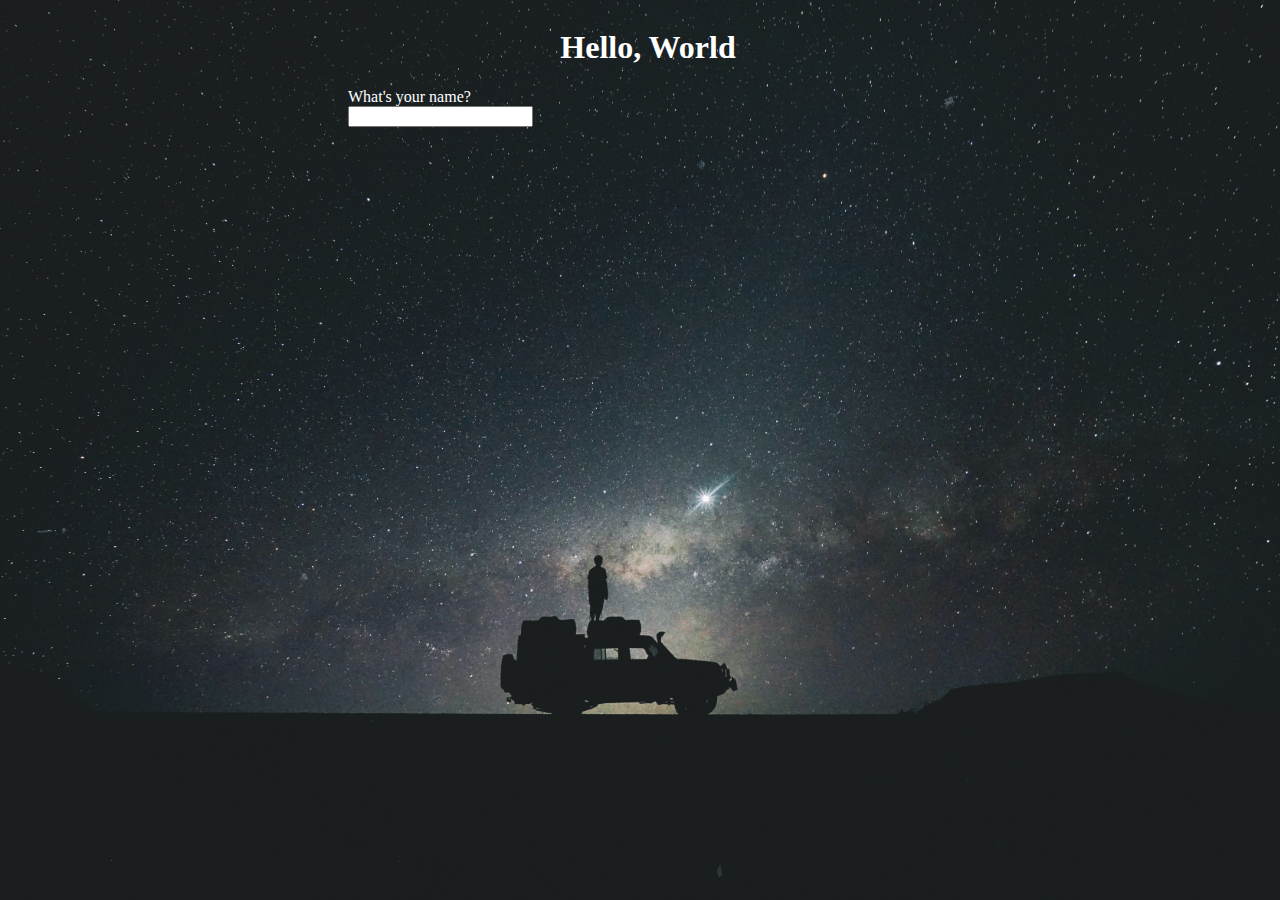
<file: 1_Project&TodoManager/projectFiles/index.html>
<!DOCTYPE html>
<html lang="en">
<head>
    <meta charset="UTF-8">
    <meta name="viewport" content="width=device-width, initial-scale=1.0">
    <link rel="stylesheet" href="./inputName/style.css">
    <link rel="stylesheet" href="./bgChange/style.css">
    <script src="https://ajax.googleapis.com/ajax/libs/jquery/3.5.1/jquery.min.js"></script>
    <title></title>
</head>
<body>
    <section id="backgroundImg"></section>
    <section id='mainPageFlex'>
        <h1 id="outputName"></h1>
        <section id="askName" class="visible">
            <form id="inputForm" method="put">
                <label> What's your name?
                    <input name="inputName" type="text" style="display:block" autocomplete="off">
                </label>
            </form>
        </section>
        <section id="calendar" class="hidden">
            <p>Set Your Main Deadline..</p>
            <p>calendar will visible here</p>
        </section>
    </section>

    <!-- onkeypress="JavaScript:if(event.keyCode==13) {localStorage.setItem('userName') = }" -->
    <script src="./bgChange/bgChange.js"></script>      
    <script src="./inputName/inputName.js"></script>  
</body>
</html>
</file>
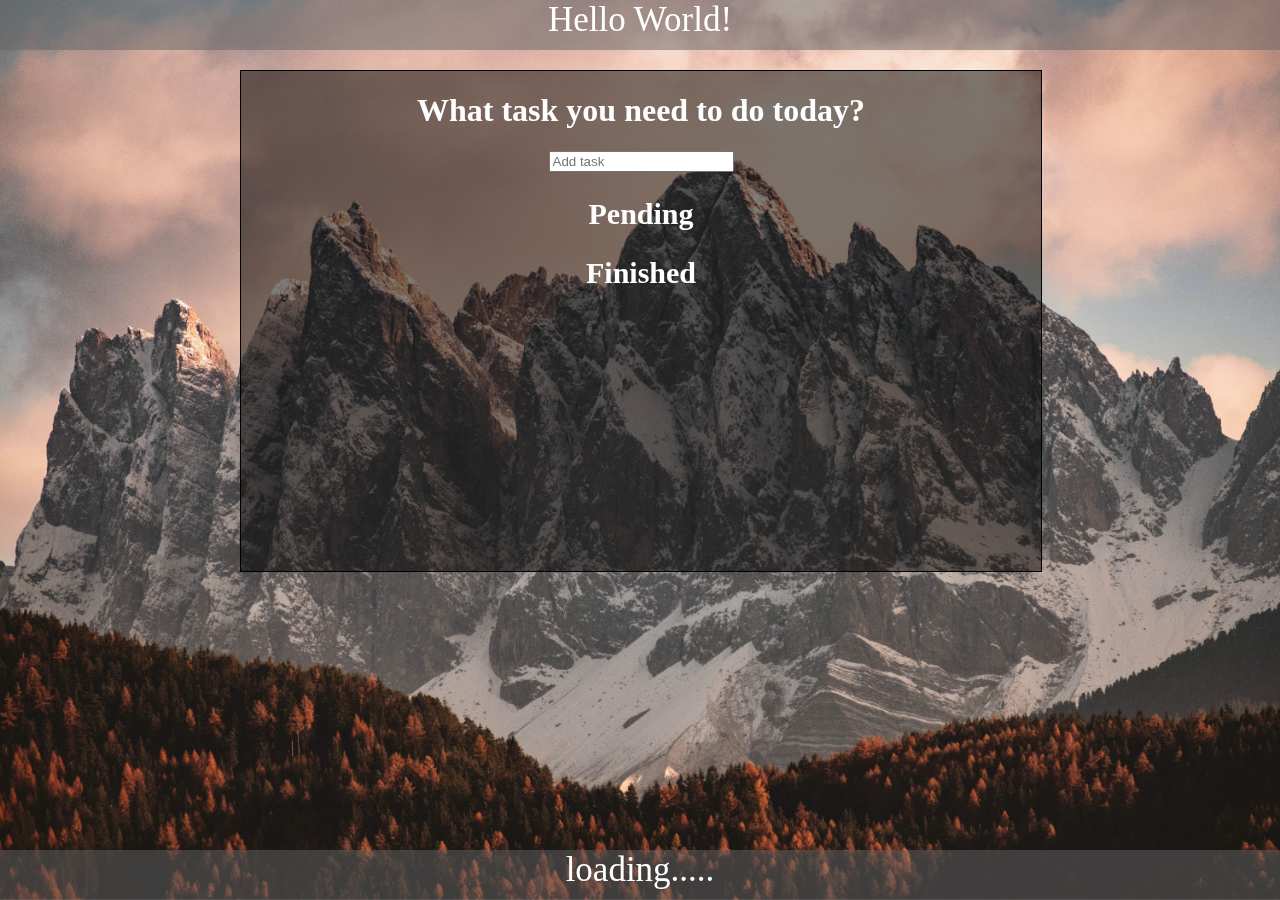
<file: 1_Project&TodoManager/referenceFiles/index.html>
<!DOCTYPE html>
<html>
  <head>
    <title>Koki's things todolist</title>
    <meta charset="UTF-8" />
    <link rel="stylesheet" href="./src/css/styles.css">
  </head>
  <body>
    <img src="./src/img/felix-bacher--jEEnRx38wo-unsplash.jpg" alt="">
    <div class="body-container">
      <header>
        <div>Hello World!</div>
      </header>
      <main>
        <div class="main-container">
          <div class="js-title title">
            <h1>What task you need to do today?</h1>
            <form class="js-toDoForm toDoForm" name="task" required>
              <input type="text" placeholder="Add task"></input>
            </form>
          </div>
          <div class="js-pending pending">
            <h2 class="js-Pending Pending">Pending</h2>
            <ul class="js-p-list p-list">
            </ul>
          </div>
          <div class="js-finished finished">
            <h2 class="Finished js-Finished">Finished</h2>
            <ul class="js-f-list f-list">
            </ul>
          </div>
        </div>
      </main>
      <footer>
        <div>loading.....</div>
      </footer>
    </div>
    <script src="./src/index.js"></script>
  </body>
</html>
</file>
<file: 1_Project&TodoManager/projectFiles/inputName/style.css>
.hidden {
    display: none;
}
#mainPageFlex {
    display: flex;
    flex-flow: column nowrap;
    justify-content: center;
    align-items: center;
}
h1#outputName {
    text-align: center;
}
#askName.visible, #calendar.visible {
    display: flex;
    flex-direction: column;
    width: 600px;
    justify-content: center;
}
</file>
<file: 1_Project&TodoManager/projectFiles/bgChange/style.css>
body {
    width: 100%;
    height: 100%;
}
#backgroundImg {
    display: block;
    height: 100%;
    width: 100%;
    position: absolute;
    margin: 0;
    padding: 0;
    top:0;
    left:0;
    z-index: -1;
    opacity: 0.9;
}
</file>
<file: 1_Project&TodoManager/referenceFiles/src/css/styles.css>
/*
#Video {
  position: fixed;
  right: 0;
  bottom: 0;
  min-width: 100%;
  min-height: 100%;
}
*/
html, body {
  margin:  0;
  padding: 0;
  width: 100%;
  height: 100%;
}
body img {
  margin: 0 auto;
  position: fixed;
  top:0;
  left:0;
  min-width: 100%;
  min-height: 100%;
  width:100%;
  height:100%;
}
.body-container {
  position: relative;
}
header div,
footer div {
  text-align: center;
}

footer, header {
  width:100%;
  height:50px;
  font-size: 35px;
  position:fixed;
  background: rgb(100,100,100, 0.5);
  color: white;
}
header {  
  top:0;
}
footer {
  bottom:0;
}
main {
  width:100%;
  padding-top: 50px; 
  padding-bottom: 50px;
}

main .main-container {
  position:absolute;
  top:50%;
  left:50%;
  width: 800px;
  height: 500px;
  margin: 20px 0 0 -400px;
  /* vertical-align: middle; */
  border: 1px solid black;
  background-color: rgb(0,0,0,0.5);
  color: white;
  text-align: center;
}

h2 {
  font-size: 30px;
}
ul, li {
  line-height: 30px;
  font-size: 20px;
  width: 300px;
  margin: 0 auto;
}

/* 
h1 {
  font-family: 'Petit Formal Script', cursive;
  text-align: center;
  font-size: 80px;
}

select {
  font-family: 'Rock Salt', cursive;
  display: block;
  width: 700px;
  font-size: 35px;
  margin: 0 auto;
  padding: 5px 5px;
  position: relative;
  bottom: 10px;
  background-color: rgb(0,0,0,0.5);
  color: white;
  border: none;
}

.select,
.greetings {
  display: none;
}

.showing {
  display: 
} */ */
</file>
